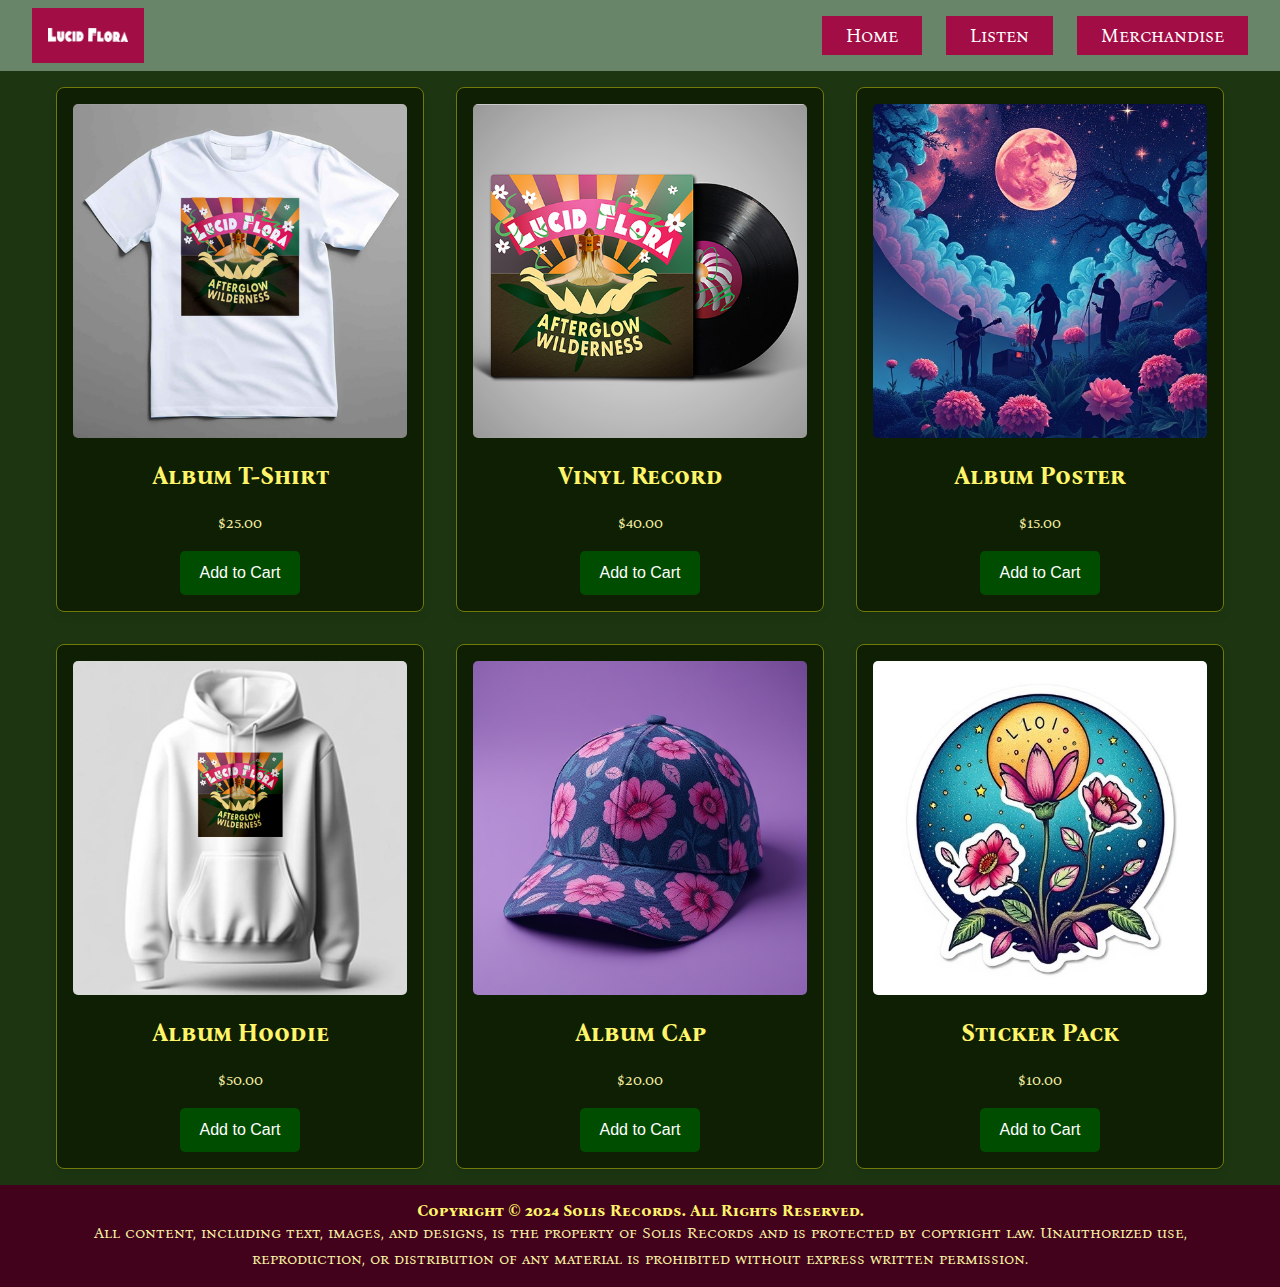
<file: merchandise.html>
<!DOCTYPE html>
<html lang="en">
<head>
    <meta charset="UTF-8">
    <meta name="viewport" content="width=device-width, initial-scale=1.0">
    <title>Lucid Flora</title>
    <link href="css/style.css" rel="stylesheet">
    <style>
        @import url('https://fonts.googleapis.com/css2?family=Bona+Nova+SC:ital,wght@0,400;0,700;1,400&display=swap');
    </style>
</head>
<body>  
    <nav>
        <div class="logo">
          <a href="index.html">
              <img src="images/logo.png" alt="Lucid Flora Logo">
         </a>
       </div>
         <div class="nav-links">
            <a href="index.html">Home</a>
            <a href="album.html">Listen</a>
           <a href="merchandise.html">Merchandise</a>
       </div>
    </nav>

    <main>
        <article class="merch-grid">
            <div class="merch-item">
                <img src="images/t-shirt.jpg" alt="Afterglow Wilderness T-Shirt">
                <h2 class="yellow-font">Album T-Shirt</h2>
                <p class="light-font">$25.00</p>
                <button>Add to Cart</button>
            </div>
            <div class="merch-item">
                <img src="images/vynil.jpg" alt="Afterglow Wilderness Vinyl">
                <h2 class="yellow-font">Vinyl Record</h2>
                <p class="light-font">$40.00</p>
                <button>Add to Cart</button>
            </div>
            <div class="merch-item">
                <img src="images/poster.jpg" alt="Afterglow Wilderness Poster">
                <h2 class="yellow-font">Album Poster</h2>
                <p class="light-font">$15.00</p>
                <button>Add to Cart</button>
            </div>
            <div class="merch-item">
                <img src="images/hoodie.jpg" alt="Afterglow Wilderness Hoodie">
                <h2 class="yellow-font">Album Hoodie</h2>
                <p class="light-font">$50.00</p>
                <button>Add to Cart</button>
            </div>
            <div class="merch-item">
                <img src="images/cap.jpg" alt="Afterglow Wilderness Cap">
                <h2 class="yellow-font">Album Cap</h2>
                <p class="light-font">$20.00</p>
                <button>Add to Cart</button>
            </div>
            <div class="merch-item">
                <img src="images/sticker.jpg" alt="Afterglow Wilderness Stickers">
                <h2 class="yellow-font">Sticker Pack</h2>
                <p class="light-font">$10.00</p>
                <button>Add to Cart</button>
            </div>
        </article>
    </main>

    <footer>
        <p class="yellow-font">Copyright © 2024 Solis Records. All Rights Reserved.</p>
        <p class="light-font">All content, including text, images, and designs, is the property of Solis Records and is protected by copyright law. Unauthorized use, reproduction, or distribution of any material is prohibited without express written permission.</p>
      </footer>
</body>
</html>
</file>
<file: css/style.css>
html, body {
    height: 100%;
    margin: 0;
    font-family: 'Bona Nova SC';
    display: flex;
    flex-direction: column;
    align-items: center;
    justify-content: flex-start;
    text-align: center;
    width: 100%;
    box-sizing: border-box;
    background-color: #1D3611;
}

* {
    box-sizing: border-box;
}

nav {
    display: flex;
    justify-content: space-between; 
    align-items: center;
    background-color: #698569;
    width: 100%;
    padding: 1rem 2rem; 
}


nav a {
    color: #fff;
    text-decoration: none;
    font-size: 1.2rem;
    padding: 1rem;
    transition: background-color 0.3s, color 0.3s;
}

nav a:hover {
    background-color: #fff;
    color: #eeff58;
    float: right;
}

nav a:first-child,
nav a:nth-child(2),
nav a:nth-child(3) {
    background-color: #a30d46;
}

header, .welcome-section, .listen-album, footer {
    width: 100%;
    display: flex;
    flex-direction: column;
    align-items: center;
    justify-content: center;
}

.listen-album {
    margin-bottom: 20px;
    background-color: #0b1f0b;
}

footer {
    width: 100%;
    background-color: #42021b;
    padding: 1rem;
    text-align: center;
    margin-top: auto;
}

footer p {
    color: #fff;
    margin: 0;
}

main {
    display: flex;
    justify-content: center;
}

.merch-grid {
    display: grid;
    grid-template-columns: repeat(3, 1fr); 
    gap: 2rem; 
    width: 100%;
    max-width: 1200px;
    padding: 1rem;
}

.merch-item {
    text-align: center;
    background-color: #0f1f03; 
    border: 1px solid #717909;
    border-radius: 8px;
    padding: 1rem;
    box-shadow: 0 4px 8px rgba(0, 0, 0, 0.1);
}

.merch-item img {
    max-width: 100%;
    height: auto;
    border-radius: 5px;
}

button {
    background-color: #004d00;
    color: #fff;
    border: none;
    padding: 0.8rem 1.2rem;
    cursor: pointer;
    font-size: 1rem;
    margin-top: 1rem;
    border-radius: 5px;
    transition: background-color 0.3s;
}

button:hover {
    background-color: #6c945f;
}

.photoshoot {
    display: grid;
    grid-template-columns: repeat(3, 1fr);
    gap: 1.5rem;
    padding: 1rem;
    width: 100%;
    max-width: 1200px;
    margin: 0 auto;
}

.photos img {
    width: 100%;
    height: auto;
    border-radius: 8px;
    box-shadow: 0 4px 8px rgba(0, 0, 0, 0.1);
}

.light-font, .details-link {
    color: #f7f1a4;
    max-width: 150ch;
    margin: 0 auto;
    line-height: 1.6;
}

.yellow-font, .tracklist {
    color: #fff56b;
    font-family: "Bona Nova SC", serif;
    font-weight: 700;
    font-style: normal;
}

.band-photo {
    width: 1100px;
    height: auto;
}

.logo img {
    max-height: 60px;
    max-width: 80px;
    width: auto;
    height: auto;
}

.nav-links {
    display: flex;
    gap: 1.5rem; 
}

.nav-links a {
    color: #fff;
    text-decoration: none;
    font-size: 1.2rem;
    padding: 0.5rem 1.5rem;
    transition: background-color 0.3s, color 0.3s;
}

.nav-links a:hover {
    color: #eeff58;
}
</file>
